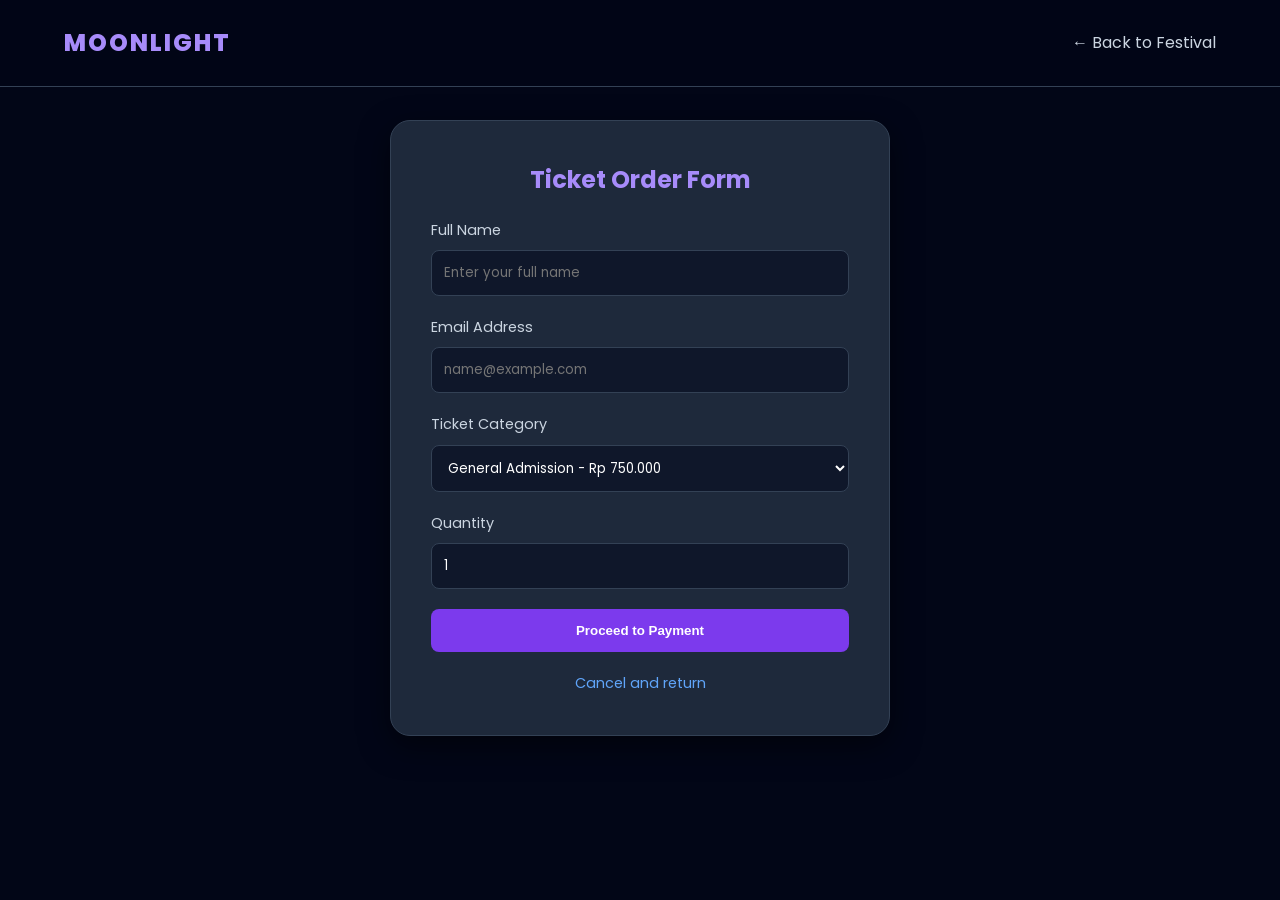
<file: tickets.html>
<!DOCTYPE html>
<html lang="id">
<head>
    <meta charset="UTF-8">
    <meta name="viewport" content="width=device-width, initial-scale=1.0">
    <title>Secure Checkout | Festival Moonlight</title>
    <link rel="stylesheet" href="style.css"> 
    <link href="https://fonts.googleapis.com/css2?family=Poppins:wght@300;400;600;800&display=swap" rel="stylesheet">
    <style>
        /* Specific styles for the ticket form layout */
        .checkout-container {
            max-width: 500px;
            margin: 120px auto 50px auto;
            background: #1e293b;
            padding: 40px;
            border-radius: 20px;
            border: 1px solid #334155;
            box-shadow: 0 10px 30px rgba(0,0,0,0.5);
        }
        .checkout-container h2 {
            color: #a78bfa;
            margin-bottom: 20px;
            text-align: center;
        }
        .form-group {
            margin-bottom: 20px;
            text-align: left;
        }
        .form-group label {
            display: block;
            margin-bottom: 8px;
            color: #cbd5e1;
            font-size: 0.9rem;
        }
        .form-group input, .form-group select {
            width: 100%;
            padding: 12px;
            background: #0f172a;
            border: 1px solid #334155;
            border-radius: 8px;
            color: #fff;
            font-family: 'Poppins', sans-serif;
        }
        .form-group input:focus, .form-group select:focus {
            outline: none;
            border-color: #a78bfa;
        }
        .btn-submit {
            width: 100%;
            padding: 14px;
            background: #7c3aed;
            border: none;
            color: white;
            font-weight: 600;
            border-radius: 8px;
            cursor: pointer;
            transition: 0.3s;
        }
        .btn-submit:hover {
            background: #a78bfa;
            box-shadow: 0 0 15px #a78bfa;
        }
        .back-home {
            display: block;
            text-align: center;
            margin-top: 20px;
            color: #60a5fa;
            text-decoration: none;
            font-size: 0.9rem;
        }
    </style>
</head>
<body>

    <nav class="navbar">
        <div class="logo">Moonlight</div>
        <ul class="nav-links">
            <li><a href="index.html">← Back to Festival</a></li>
        </ul>
    </nav>

    <div class="checkout-container">
        <h2>Ticket Order Form</h2>
        <form action="#" method="POST" onsubmit="alert('Thank you for your order! Your ticket info will be sent to your email.');">
            <div class="form-group">
                <label for="name">Full Name</label>
                <input type="text" id="name" required placeholder="Enter your full name">
            </div>
            <div class="form-group">
                <label for="email">Email Address</label>
                <input type="email" id="email" required placeholder="name@example.com">
            </div>
            <div class="form-group">
                <label for="ticket-type">Ticket Category</label>
                <select id="ticket-type">
                    <option value="ga">General Admission - Rp 750.000</option>
                    <option value="vip">VIP Moonlight - Rp 2.500.000</option>
                    <option value="vvip">Celestial VVIP - Rp 5.000.000</option>
                </select>
            </div>
            <div class="form-group">
                <label for="quantity">Quantity</label>
                <input type="number" id="quantity" min="1" max="5" value="1">
            </div>
            <button type="submit" class="btn-submit">Proceed to Payment</button>
        </form>
        <a href="index.html" class="back-home">Cancel and return</a>
    </div>

</body>
</html>
</file>
<file: style.css>
/* Reset Dasar */
* {
    margin: 0;
    padding: 0;
    box-sizing: border-box;
}

body {
    font-family: 'Poppins', sans-serif;
    line-height: 1.6;
    background-color: #020617; /* Deep Navy */
    color: #f8fafc; /* Silver-ish White */
    scroll-behavior: smooth;
}

.container {
    max-width: 1100px;
    margin: auto;
    padding: 0 20px;
}

/* 1. Navbar */
.navbar {
    display: flex;
    justify-content: space-between;
    align-items: center;
    background-color: rgba(2, 6, 23, 0.95);
    padding: 1.5rem 5%;
    position: fixed;
    width: 100%;
    top: 0;
    z-index: 1000;
    border-bottom: 1px solid #334155;
}

.logo {
    font-size: 1.5rem;
    font-weight: 800;
    color: #a78bfa; /* Lavender */
    text-transform: uppercase;
    letter-spacing: 2px;
}

.nav-links {
    display: flex;
    list-style: none;
}

.nav-links li a {
    color: #cbd5e1;
    text-decoration: none;
    margin-left: 2rem;
    transition: 0.3s;
}

.nav-links li a:hover {
    color: #60a5fa; /* Soft Blue Glow */
}

/* 2. Hero Section */
.hero {
    height: 100vh;
    background: linear-gradient(rgba(0,0,0,0.5), rgba(0,0,0,0.5)), 
                url('https://images.unsplash.com/photo-1533174072545-7a4b6ad7a6c3?q=80&w=1500') no-repeat center center/cover;
    display: flex;
    justify-content: center;
    align-items: center;
    text-align: center;
}

.hero-content h1 {
    font-size: 4rem;
    margin-bottom: 1rem;
    color: #fff;
    text-shadow: 0 0 20px #60a5fa;
}

.hero-content p {
    font-size: 1.2rem;
    margin-bottom: 2rem;
    color: #cbd5e1;
}

.btn {
    padding: 12px 30px;
    background: #7c3aed; /* Midnight Purple */
    color: white;
    text-decoration: none;
    border-radius: 30px;
    transition: 0.3s;
    box-shadow: 0 4px 15px rgba(124, 58, 237, 0.4);
}

.btn:hover {
    background: #a78bfa;
    transform: translateY(-3px);
}

/* 3. About & Lineup */
section {
    padding: 100px 20px;
    text-align: center;
}

.lineup {
    display: flex;
    justify-content: center;
    gap: 2rem;
    margin-top: 3rem;
    flex-wrap: wrap;
}

.day-card {
    background: #1e1b4b; /* Dark Midnight Purple */
    padding: 30px;
    border-radius: 15px;
    width: 300px;
    border: 1px solid #4338ca;
}

.day-card h3 {
    margin-bottom: 15px;
    color: #60a5fa;
}

.day-card ul {
    list-style: none;
}

.day-card ul li {
    font-size: 1.2rem;
    padding: 5px 0;
}

/* 4. Gallery */
.gallery-grid {
    display: grid;
    grid-template-columns: repeat(auto-fit, minmax(250px, 1fr));
    gap: 15px;
    margin-top: 30px;
}

.img-box {
    height: 250px;
    background-size: cover;
    background-position: center;
    border-radius: 10px;
    transition: 0.4s;
    filter: grayscale(40%);
}

.img-box:hover {
    filter: grayscale(0%);
    transform: scale(1.02);
}

/* 5. Video */
.video-container {
    max-width: 800px;
    margin: 30px auto;
}

.video-container iframe {
    width: 100%;
    border-radius: 15px;
    border: 2px solid #334155;
}

/* 6. Table */
table {
    width: 100%;
    max-width: 800px;
    margin: 30px auto;
    border-collapse: collapse;
}

th, td {
    padding: 15px;
    border-bottom: 1px solid #334155;
    text-align: left;
}

th {
    background-color: #1e293b;
    color: #a78bfa;
}

/* 7. Contact */
.contact-info p {
    font-size: 1.1rem;
    margin: 10px 0;
}

/* 8. Footer */
footer {
    background: #0f172a;
    padding: 20px;
    text-align: center;
    border-top: 1px solid #334155;
    font-size: 0.9rem;
    color: #94a3b8;
}

/* Responsif untuk HP */
@media (max-width: 768px) {
    .nav-links {
        display: none; /* Menyederhanakan untuk versi mobile */
    }
    .hero-content h1 {
        font-size: 2.5rem;
    }
}

html {
    /* Ini adalah kunci utama scroll halus tanpa ribet */
    scroll-behavior: smooth;
}

/* Memberikan jarak agar saat scroll, judul section tidak tertutup navbar */
section {
    scroll-margin-top: 80px; 
    padding: 100px 20px;
}
/* --- Section Members --- */
.members {
    background-color: #0f172a; /* Warna background deep navy yang sedikit berbeda agar kontras */
}

.members-grid {
    display: grid;
    grid-template-columns: repeat(auto-fit, minmax(220px, 1fr));
    gap: 25px;
    margin-top: 40px;
}

.member-card {
    background: #1e293b;
    border-radius: 20px;
    overflow: hidden;
    transition: 0.3s ease;
    border: 1px solid #334155;
    text-align: center;
}

/* Efek saat card disorot (hover) */
.member-card:hover {
    transform: translateY(-10px);
    border-color: #a78bfa; /* Menyala warna lavender */
    box-shadow: 0 10px 20px rgba(167, 139, 250, 0.2);
}

.member-img {
    height: 250px;
    background-size: cover;
    background-position: center;
}

.member-info {
    padding: 20px;
}

.member-info h3 {
    color: #f8fafc;
    margin-bottom: 5px;
    font-size: 1.4rem;
}

.member-info span {
    color: #a78bfa; /* Soft lavender untuk jabatan/role */
    font-size: 0.9rem;
    text-transform: uppercase;
    letter-spacing: 1px;
}
/* --- Ticket Button Style --- */
.btn-buy {
    display: inline-block;
    padding: 8px 16px;
    background-color: #7c3aed; /* Midnight Purple */
    color: #fff;
    text-decoration: none;
    border-radius: 20px;
    font-size: 0.9rem;
    font-weight: 600;
    transition: all 0.3s ease;
    box-shadow: 0 0 10px rgba(124, 58, 237, 0.3);
}

.btn-buy:hover {
    background-color: #a78bfa; /* Lavender */
    box-shadow: 0 0 15px #a78bfa; /* Glow Effect */
    transform: translateY(-2px);
}
</file>
